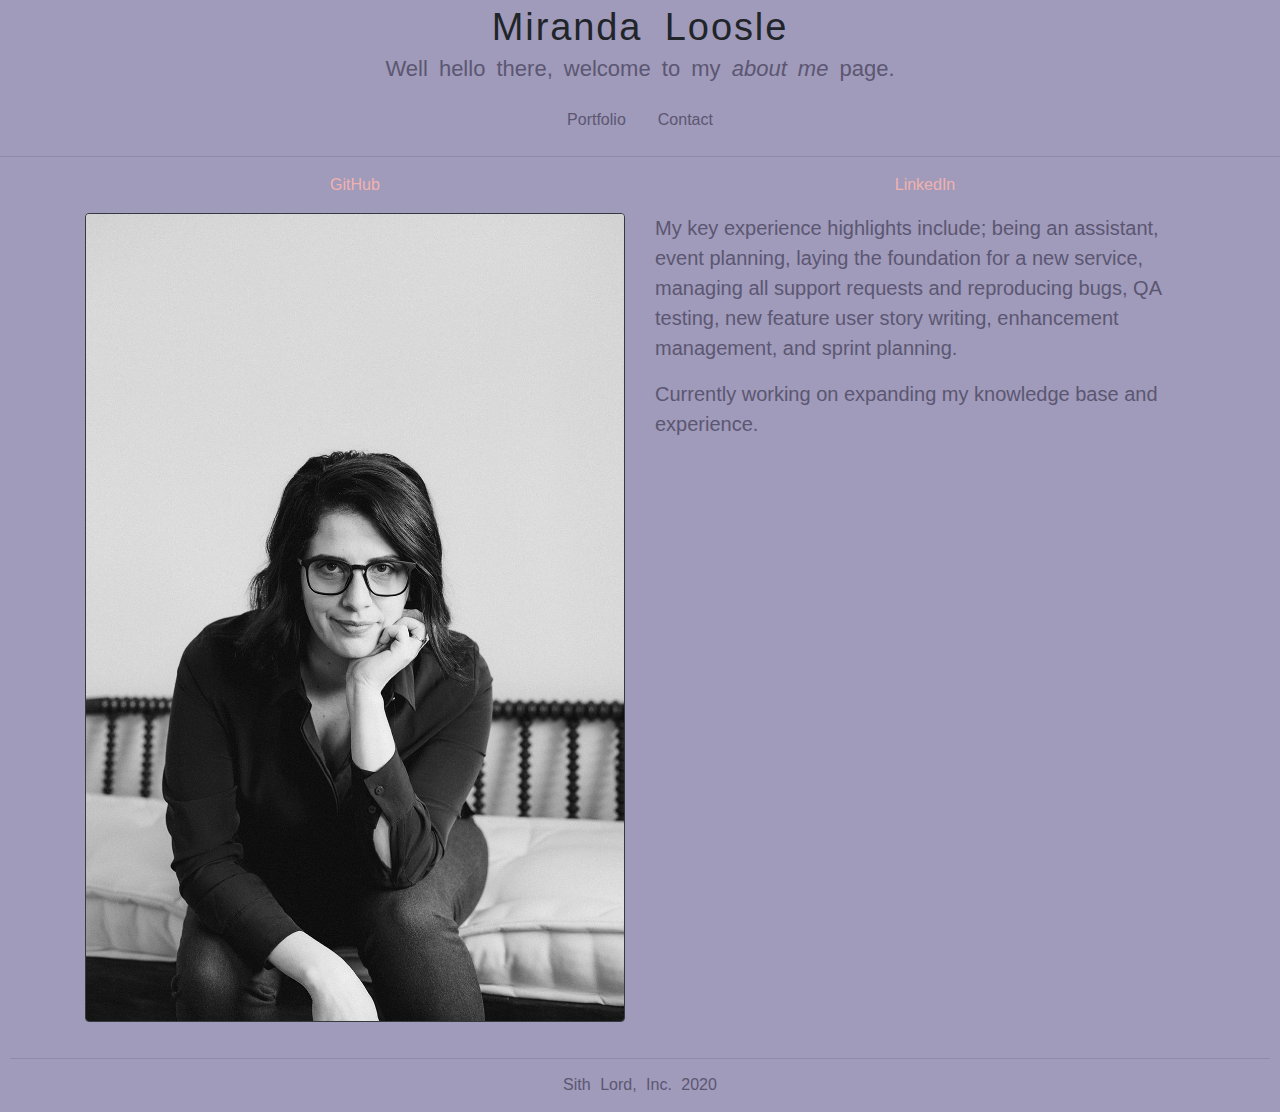
<file: index.html>
<!DOCTYPE html>
<html lang="en-us">

  <head>

    <meta charset="UTF-8">
    <meta name="viewport" content= "width-device-width, initial-scale=1">
    <title>Miranda Loosle</title>

    <!-- Bootstrap Link -->
    <link rel="stylesheet" href="https://stackpath.bootstrapcdn.com/bootstrap/4.4.1/css/bootstrap.min.css" integrity="sha384-Vkoo8x4CGsO3+Hhxv8T/Q5PaXtkKtu6ug5TOeNV6gBiFeWPGFN9MuhOf23Q9Ifjh" crossorigin="anonymous">

    <!-- FontAwesome CDN -->
    <link rel="stylesheet" href="https://use.fontawesome.com/releases/v5.13.1/css/all.css" integrity="sha384-xxzQGERXS00kBmZW/6qxqJPyxW3UR0BPsL4c8ILaIWXva5kFi7TxkIIaMiKtqV1Q" crossorigin="anonymous">

    <!-- Custom Styles -->
    <link rel="stylesheet" href="styles.css" type="text/css">

  </head>

  <body>

    <!-- Header -->
    <header>
      <h1 class="title">
        Miranda Loosle
      </h1>

      <h5 class="subtitle">Well hello there, welcome to my <em>about me</em> page.</h5>

      <ul class="nav justify-content-center">
        <li class="nav-item">
          <a class="nav-link" href="portfolio.html">Portfolio</a>
        </li>
        <li class="nav-item">
          <a class="nav-link" href="contact.html">Contact</a>
        </li>
      </ul>
      <hr />
    </header>

    <!-- Main Page Content -->
    <main class="wrapper container">
      <div class="row row-cols-1 row-cols-sm-1 row-cols-md-2">
        <div class="col col-sm">
          <p>
            <!-- GitHub -->
            <a target="_blank" title="GitHub" href="https://github.com/Mirandor" class="fab fa-github">
              GitHub  
            </a>
          </p>
        </div>
        <div class="col col-sm">
          <!-- LinkedIn -->
          <a target="_blank" title="LinkedIn" href="https://www.linkedin.com/in/mirandaloosle/" class="fab fa-linkedin-in">
            LinkedIn  
          </a>
        </div>
      </div>

      <div class="row row-cols-2 row-cols-sm-1 row-cols-md-2">
        <div class="col">
          <!-- Portrait Image -->
          <img src="Images/b&w-5.jpg" class="img-fluid rounded border border-dark" alt="Main Bio Picture" title="Miranda Portrait Image"/>
        </div>
        
        <div class="col-11 bio-text">
          <p>My key experience highlights include; being an assistant, event planning, laying the foundation for a new service, managing all support requests and reproducing bugs, QA testing, new feature user story writing, enhancement management, and sprint planning.</p>

          <p>Currently working on expanding my knowledge base and experience.</p>
        </div>
      </div>

    </main>

    <footer class="clearfix">
      <hr />
      <h6 class="est">Sith Lord, Inc. 2020</h6>
    </footer>

    <script src="https://code.jquery.com/jquery-3.4.1.slim.min.js" integrity="sha384-J6qa4849blE2+poT4WnyKhv5vZF5SrPo0iEjwBvKU7imGFAV0wwj1yYfoRSJoZ+n" crossorigin="anonymous"></script>
    <script src="https://cdn.jsdelivr.net/npm/popper.js@1.16.0/dist/umd/popper.min.js" integrity="sha384-Q6E9RHvbIyZFJoft+2mJbHaEWldlvI9IOYy5n3zV9zzTtmI3UksdQRVvoxMfooAo" crossorigin="anonymous"></script>
    <script src="https://stackpath.bootstrapcdn.com/bootstrap/4.4.1/js/bootstrap.min.js" integrity="sha384-wfSDF2E50Y2D1uUdj0O3uMBJnjuUD4Ih7YwaYd1iqfktj0Uod8GCExl3Og8ifwB6" crossorigin="anonymous"></script>

  </body>

</html>
</file>
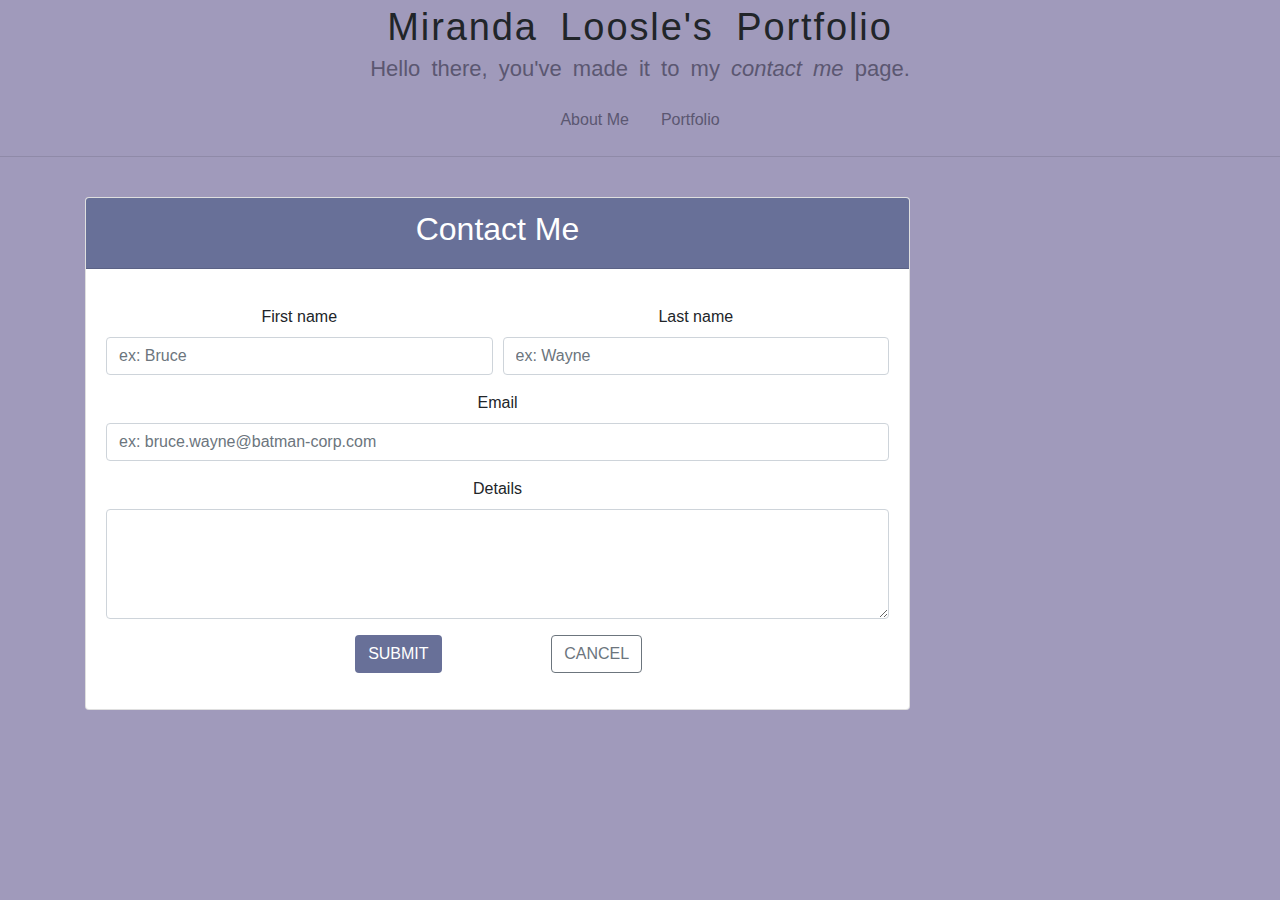
<file: contact.html>
<!DOCTYPE html>
<html lang="en-us">

  <head>

    <meta charset="UTF-8">
    <meta name="viewport" content= "width-device-width, initial-scale=1">
    <title>Contact Me | Miranda Loosle</title>

        <!-- Bootstrap Link -->
    <link rel="stylesheet" href="https://stackpath.bootstrapcdn.com/bootstrap/4.4.1/css/bootstrap.min.css" integrity="sha384-Vkoo8x4CGsO3+Hhxv8T/Q5PaXtkKtu6ug5TOeNV6gBiFeWPGFN9MuhOf23Q9Ifjh" crossorigin="anonymous">

    <!-- FontAwesome CDN -->
    <link rel="stylesheet" href="https://use.fontawesome.com/releases/v5.13.1/css/all.css" integrity="sha384-xxzQGERXS00kBmZW/6qxqJPyxW3UR0BPsL4c8ILaIWXva5kFi7TxkIIaMiKtqV1Q" crossorigin="anonymous">

    <!-- Custom Styles -->
    <link rel="stylesheet" href="styles.css" type="text/css">
  </head>

  <body>

    <!-- Header -->
    <header>
      <h1 class="title">
        Miranda Loosle's Portfolio
      </h1>

      <h5 class="subtitle">Hello there, you've made it to my <em>contact me</em> page.</h5>

      <ul class="nav justify-content-center">
        <li class="nav-item">
          <a class="nav-link" href="index.html">About Me</a>
        </li>
        <li class="nav-item">
          <a class="nav-link" href="portfolio.html">Portfolio</a>
        </li>
      </ul>
      <hr />
    </header>

    <!-- Contact Me Card -->
  <main>
    <div class="container">
      <div class="row">
        
        <div class="col-md-9 mt-4">
        
          <div class="card">
            <div class="card-header text-white mb-3 custom-bg-color">
              <h2>Contact Me</h2>
            </div>

            <div class="card-body">
  
              <!-- Contact Me Form -->
              <form class="needs-validation" novalidate>

                <!-- Form: First Name -->
                <div class="form-row">

                  <div class="form-group col-md-6">

                    <label for="formFirstName">First name</label>
                    <input type="text" class="form-control" placeholder="ex: Bruce" required/>

                    <div class="invalid-feedback font-italic text-lowercase">
                      Enter first name
                    </div>

                  </div>

                  <!-- Form: Last Name -->
                  <div class="form-group col-md-6">

                    <label for="formLastName">Last name</label>
                    <input type="text" class="form-control" placeholder="ex: Wayne" required/>

                    <div class="invalid-feedback font-italic text-lowercase">
                      Enter last name
                    </div>

                  </div>

                </div>

                <div class="form-row">

                  <!-- Form: Email -->
                  <div class="form-group col-md-12">
                  
                    <label for="inputEmail">Email</label>
                    <input type="email" class="form-control" id="inputEmail" placeholder="ex: bruce.wayne@batman-corp.com" required/>

                    <div class="invalid-feedback font-italic text-lowercase">
                      Enter a valid email address
                    </div>
                  
                  </div>
                
                </div>

                <div class="form-row">

                  <!-- Form: Message -->
                  <div class="form-group col-md-12">
                  
                    <label for="validationTextarea">Details</label>
                    <textarea class="form-control" id="validationTextarea" rows="4" required></textarea>
                  
                    <div class="invalid-feedback font-italic text-lowercase">
                      speak your mind
                    </div>
                  
                  </div>
                
                </div>

                <div class="form-row justify-content-md-center">

                  <!-- Form: Submit Button -->
                  <div class="form-group col-3">
                    <button type="submit" class="btn text-uppercase text-white custom-bg-color" value="Submit">Submit</button>
                  </div>

                  <!-- Form: Cancel Button -->
                  <div class="form-group col-3">
                    <button type="reset" class="btn btn-outline-secondary text-uppercase" value="Reset">Cancel</button>
                  </div>
                  
                </div>
                
              </form>

            </div>
              
            
          </div>
          
        </div>
        
      </div>
      
    </div>
  </main>



        <!-- Form Validate Script -->
        <script>
          // Example starter JavaScript for disabling form submissions if there are invalid fields
          (function() {
            'use strict';
            window.addEventListener('load', function() {
              // Fetch all the forms we want to apply custom Bootstrap validation styles to
              var forms = document.getElementsByClassName('needs-validation');
              // Loop over them and prevent submission
              var validation = Array.prototype.filter.call(forms, function(form) {
                form.addEventListener('submit', function(event) {
                  if (form.checkValidity() === false) {
                    event.preventDefault();
                    event.stopPropagation();
                  }
                  form.classList.add('was-validated');
                }, false);
              });
            }, false);
          })();
          </script>
    
    <script src="https://code.jquery.com/jquery-3.4.1.slim.min.js" integrity="sha384-J6qa4849blE2+poT4WnyKhv5vZF5SrPo0iEjwBvKU7imGFAV0wwj1yYfoRSJoZ+n" crossorigin="anonymous"></script>
    <script src="https://cdn.jsdelivr.net/npm/popper.js@1.16.0/dist/umd/popper.min.js" integrity="sha384-Q6E9RHvbIyZFJoft+2mJbHaEWldlvI9IOYy5n3zV9zzTtmI3UksdQRVvoxMfooAo" crossorigin="anonymous"></script>
    <script src="https://stackpath.bootstrapcdn.com/bootstrap/4.4.1/js/bootstrap.min.js" integrity="sha384-wfSDF2E50Y2D1uUdj0O3uMBJnjuUD4Ih7YwaYd1iqfktj0Uod8GCExl3Og8ifwB6" crossorigin="anonymous"></script>

  </body>

</html>
</file>
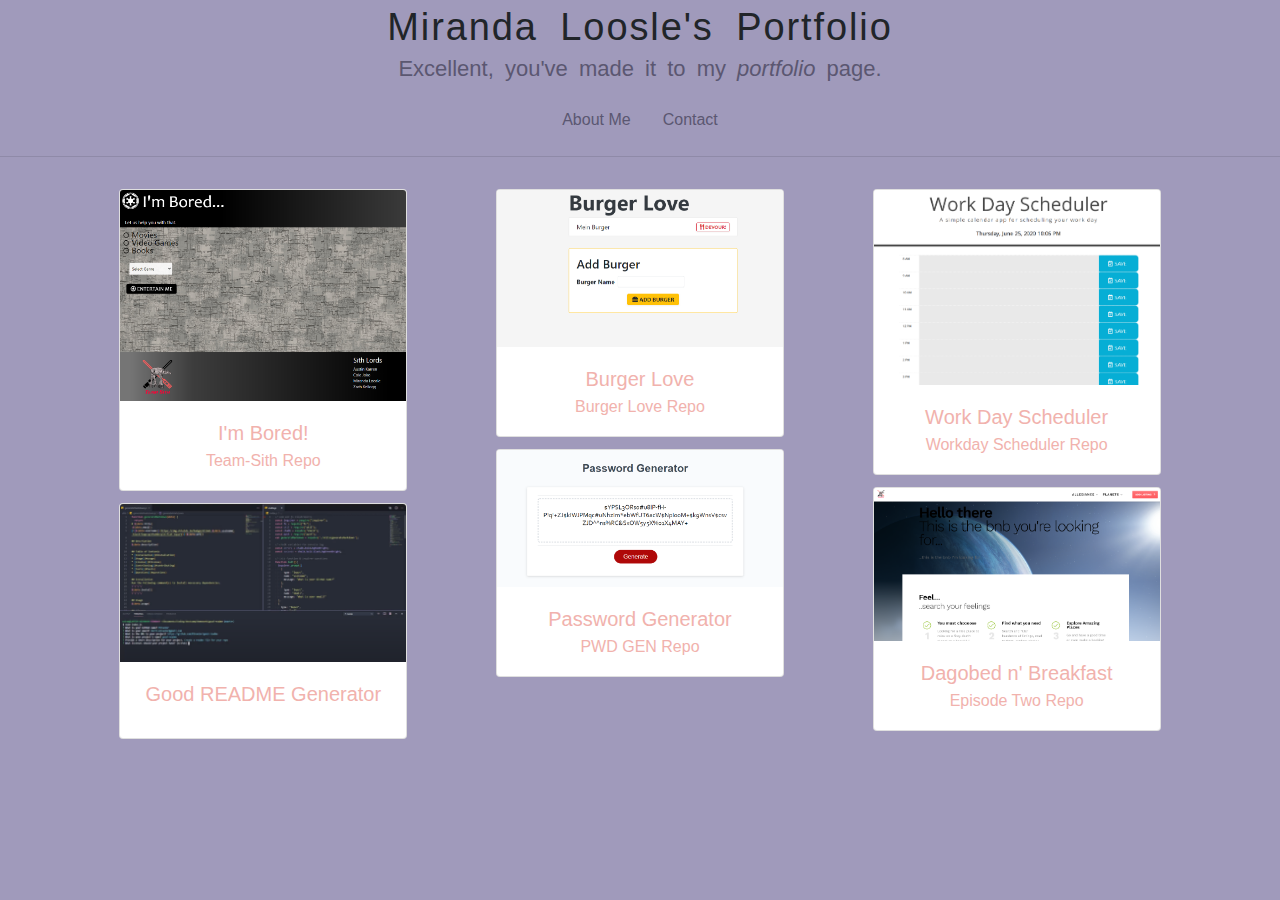
<file: portfolio.html>
<!DOCTYPE html>
<html lang="en-us">

  <head>

    <meta charset="UTF-8">
    <meta name="viewport" content= "width-device-width, initial-scale=1">
    <title>Portfolio | Miranda Loosle</title>

    <!-- Bootstrap Link -->
    <link rel="stylesheet" href="https://stackpath.bootstrapcdn.com/bootstrap/4.4.1/css/bootstrap.min.css" integrity="sha384-Vkoo8x4CGsO3+Hhxv8T/Q5PaXtkKtu6ug5TOeNV6gBiFeWPGFN9MuhOf23Q9Ifjh" crossorigin="anonymous">

    <!-- FontAwesome CDN -->
    <link rel="stylesheet" href="https://use.fontawesome.com/releases/v5.13.1/css/all.css" integrity="sha384-xxzQGERXS00kBmZW/6qxqJPyxW3UR0BPsL4c8ILaIWXva5kFi7TxkIIaMiKtqV1Q" crossorigin="anonymous">

    <!-- Custom Styles -->
    <link rel="stylesheet" href="styles.css" type="text/css">

  </head>

  <body>

    <!-- Header -->
    <header>
      <h1 class="title">
        Miranda Loosle's Portfolio
      </h1>

      <h5 class="subtitle">Excellent, you've made it to my <em>portfolio</em> page.</h5>

      <ul class="nav justify-content-center">
        <li class="nav-item">
          <a class="nav-link" href="index.html">About Me</a>
        </li>
        <li class="nav-item">
          <a class="nav-link" href="contact.html">Contact</a>
        </li>
      </ul>
      <hr />
    </header>

    <main>
      <div class="container mt-4 pt-2">
        <div class="card-columns">
          <div class="col mb-4">

            <div class="card h-90" style="width: 18rem;">
              <img src="Images/ImBored.png" class="card-img-top img-fluid" alt="I'm Bored App" />
              <div class="card-body">
                <h5 class="card-title app-title"><a href="https://mirandor.github.io/team-sith/">I'm Bored!</a></h5>
                <h6 class="card-subtitle text-muted"><a href="https://github.com/Mirandor/team-sith">Team-Sith Repo</a></h6>
              </div>
            </div>

            <div class="card h-90" style="width: 18rem;">
              <img src="Images/GoodREADMEGenerator.png" class="card-img-top img-fluid" alt="Good README Generator" />
              <div class="card-body">
                <h5 class="card-title app-title"><a href="https://github.com/Mirandor/good-readme">Good README Generator</a></h5>
              </div>
            </div>

          </div>

          <div class="col mb-4">

            <div class="card h-90" style="width: 18rem;">
              <img src="Images/BurgerLove.png" class="card-img-top img-fluid" alt="Burger Love" />
              <div class="card-body">
                <h5 class="card-title app-title"><a href="https://rocky-sierra-19969.herokuapp.com/">Burger Love</a></h5>
                <h6 class="card-subtitle text-muted"><a href="https://github.com/Mirandor/burgerlove">Burger Love Repo</a></h6>
              </div>
            </div>

            <div class="card h-90" style="width: 18rem;">
              <img src="Images/PasswordGenerator.png" class="card-img-top img-fluid" alt="Password Generator" />
              <div class="card-body">
                <h5 class="card-title app-title"><a href="https://mirandor.github.io/pwdgen/">Password Generator</a></h5>
                <h6 class="card-subtitle text-muted"><a href="https://github.com/Mirandor/pwdgen">PWD GEN Repo</a></h6>
              </div>
            </div>

          </div>

          <div class="col mb-4">

            <div class="card h-90" style="width: 18rem;">
              <img src="Images/WorkDayScheduler.png" class="card-img-top img-fluid" alt="Workday Scheduler" />
              <div class="card-body">
                <h5 class="card-title app-title"><a href="https://mirandor.github.io/workdayscheduler/">Work Day Scheduler</a></h5>
                <h6 class="card-subtitle text-muted"><a href="https://github.com/Mirandor/workdayscheduler">Workday Scheduler Repo</a></h6>
              </div>
            </div>

            <div class="card h-90" style="width: 18rem;">
              <img src="Images/EpisodeTwo.png" class="card-img-top img-fluid" alt="Dagobed n' Breakfast" />
              <div class="card-body">
                <h5 class="card-title app-title"><a href="https://mirandor.github.io/Episode-two/">Dagobed n' Breakfast</a></h5>
                <h6 class="card-subtitle text-muted"><a href="https://github.com/Mirandor/Episode-two">Episode Two Repo</a></h6>
              </div>
            </div>

          </div>

        </div>

    </div>

    </main>

    <script src="https://code.jquery.com/jquery-3.4.1.slim.min.js" integrity="sha384-J6qa4849blE2+poT4WnyKhv5vZF5SrPo0iEjwBvKU7imGFAV0wwj1yYfoRSJoZ+n" crossorigin="anonymous"></script>
    <script src="https://cdn.jsdelivr.net/npm/popper.js@1.16.0/dist/umd/popper.min.js" integrity="sha384-Q6E9RHvbIyZFJoft+2mJbHaEWldlvI9IOYy5n3zV9zzTtmI3UksdQRVvoxMfooAo" crossorigin="anonymous"></script>
    <script src="https://stackpath.bootstrapcdn.com/bootstrap/4.4.1/js/bootstrap.min.js" integrity="sha384-wfSDF2E50Y2D1uUdj0O3uMBJnjuUD4Ih7YwaYd1iqfktj0Uod8GCExl3Og8ifwB6" crossorigin="anonymous"></script>

  </body>

</html>
</file>
<file: styles.css>
body {
  background-color: #A09ABB;
  text-align: center;
}

a {
  color: #F1B2AD;
}

a:hover {
  color: #EB968E;
}
.custom-bg-color {
  background-color: #687098;
}

.title {
  font-size: 38px;
  word-spacing: 10px;
  letter-spacing: .050em;
  margin: 5px;
}

.subtitle {
  color: #5B5771;
  font-size: 22px;
  word-spacing: 5px;
  padding-bottom: 10px;
  margin-top: 5px;
  font-weight: light;
}

.nav-link {
  color: #5B5771
}

.float {
  float: right;
  padding-top: 20px;
  padding-right: 20px;
}

.bio-text {
  line-height: 1.5;
  font-size: 20px;
  color: #5B5771;
  text-align: left;
}

.est {
  font-size: 16px;
  word-spacing: 5px;
  color: #5B5771;
}

footer {
  clear: both;
  padding: 10px;
  margin-top: 10px;
}

/* // Small devices (landscape phones, 576px and up) */
@media screen and (max-width: 576px) {
  .float {
    float: right;
    padding-top: 5px;
    padding-right: 5px;
  }
  
  .bio-text {
    line-height: 1.5;
    font-size: 20px;
    color: #5B5771;
    text-align: left;
  }
}

/* // Medium devices (tablets, 768px and up) */
@media screen and (min-width: 768px) {

  .float {
    float: right;
    padding-top: 10px;
    padding-right: 10px;
  }

  .bio-text {
    line-height: 1.5;
    font-size: 20px;
    color: #5B5771;
    text-align: left;
  }

 }

/* // Large devices (desktops, 992px and up) */
@media screen and (min-width: 992px) { 

  .float {
    float: right;
    padding-top: 10px;
    padding-right: 10px;
  }

  .bio-text {
    line-height: 1.5;
    font-size: 20px;
    color: #5B5771;
    text-align: left;
  }

}

/* // Extra large devices (large desktops, 1200px and up) */
@media screen and (min-width: 1200px) { 

  .float {
    float: right;
    padding-top: 10px;
    padding-right: 10px;
  }

  .bio-text {
    line-height: 1.5;
    font-size: 20px;
    color: #5B5771;
    text-align: left;
  }

 }

 .clearfix::after {
  content: '';
  display: block;
  clear: both;
}
</file>
